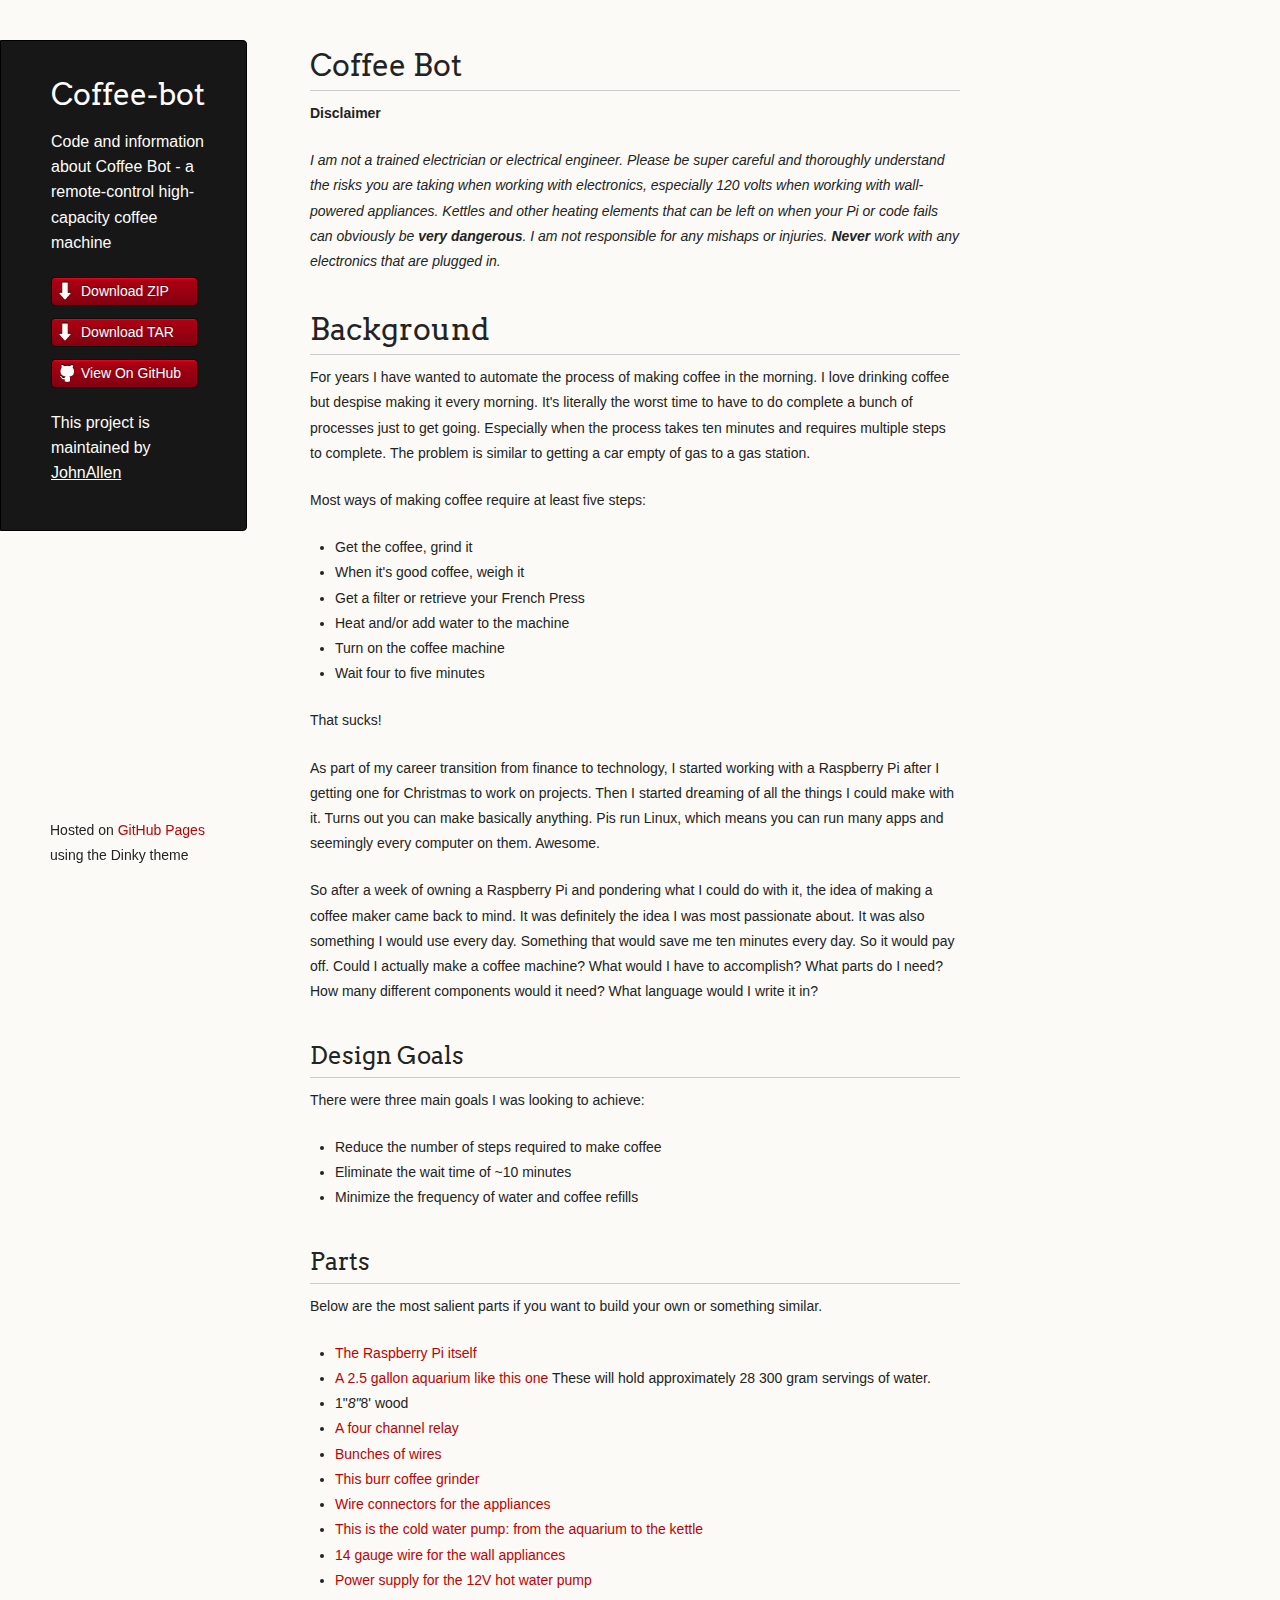
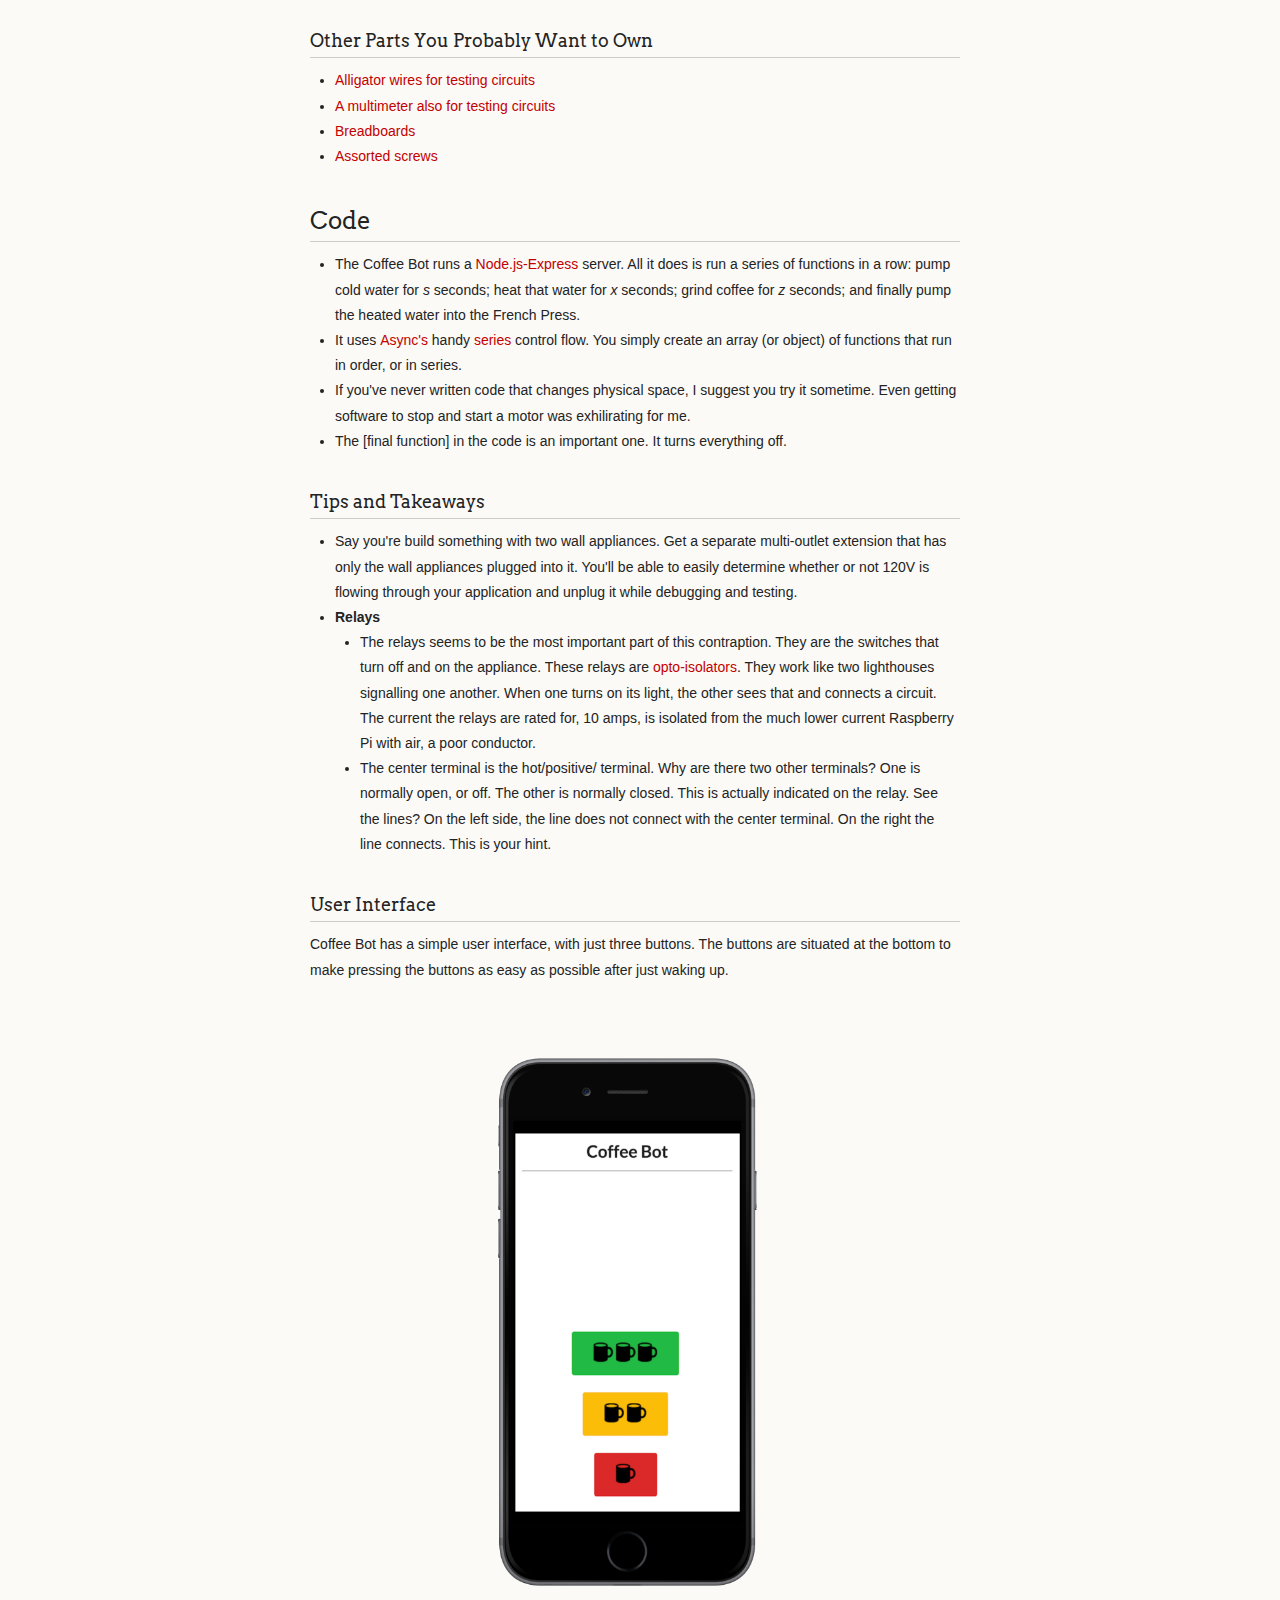
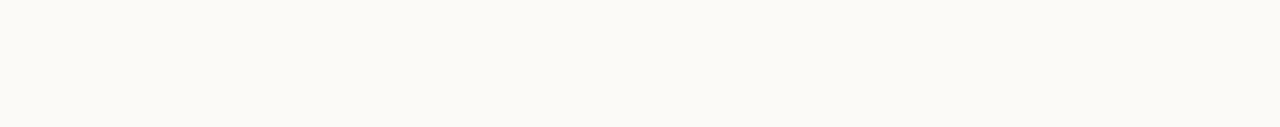
<file: index.html>
<!doctype html>
<html>
  <head>
    <meta charset="utf-8">
    <meta http-equiv="X-UA-Compatible" content="chrome=1">
    <title>Coffee-bot by JohnAllen</title>

    <link rel="stylesheet" href="stylesheets/styles.css">
    <link rel="stylesheet" href="stylesheets/github-light.css">
    <script src="javascripts/scale.fix.js"></script>
    <meta name="viewport" content="width=device-width, initial-scale=1, user-scalable=no">
    <!--[if lt IE 9]>
    <script src="//html5shiv.googlecode.com/svn/trunk/html5.js"></script>
    <![endif]-->
  </head>
  <body>
    <div class="wrapper">
      <header>
        <h1 class="header">Coffee-bot</h1>
        <p class="header">Code and information about Coffee Bot - a remote-control high-capacity coffee machine</p>

        <ul>
          <li class="download"><a class="buttons" href="https://github.com/JohnAllen/coffee-bot/zipball/master">Download ZIP</a></li>
          <li class="download"><a class="buttons" href="https://github.com/JohnAllen/coffee-bot/tarball/master">Download TAR</a></li>
          <li><a class="buttons github" href="https://github.com/JohnAllen/coffee-bot">View On GitHub</a></li>
        </ul>

        <p class="header">This project is maintained by <a class="header name" href="https://github.com/JohnAllen">JohnAllen</a></p>


      </header>
      <section>
        <h1>
<a id="coffee-bot" class="anchor" href="#coffee-bot" aria-hidden="true"><span aria-hidden="true" class="octicon octicon-link"></span></a>Coffee Bot</h1>

<p><strong>Disclaimer</strong></p>

<p><em>I am not a trained electrician or electrical engineer.  Please be super careful and thoroughly understand the risks you are taking when working with electronics, especially 120 volts when working with wall-powered appliances.  Kettles and other heating elements that can be left on when your Pi or code fails can obviously be <strong>very dangerous</strong>. I am not responsible for any mishaps or injuries.  <strong>Never</strong> work with any electronics that are plugged in.</em></p>

<h1>
<a id="background" class="anchor" href="#background" aria-hidden="true"><span aria-hidden="true" class="octicon octicon-link"></span></a>Background</h1>

<p>For years I have wanted to automate the process of making coffee in the morning.  I love drinking coffee but despise making it every morning.  It's literally the worst time to have to do complete a bunch of processes just to get going.  Especially when the process takes ten minutes and requires multiple steps to complete. The problem is similar to getting a car empty of gas to a gas station.</p>

<p>Most ways of making coffee require at least five steps:</p>

<ul>
<li>Get the coffee, grind it</li>
<li>When it's good coffee, weigh it</li>
<li>Get a filter or retrieve your French Press</li>
<li>Heat and/or add water to the machine</li>
<li>Turn on the coffee machine</li>
<li>Wait four to five minutes</li>
</ul>

<p>That sucks!</p>

<p>As part of my career transition from finance to technology, I started working with a Raspberry Pi after I getting one for Christmas to work on projects.  Then I started dreaming of all the things I could make with it.  Turns out you can make basically anything.  Pis run Linux, which means you can run many apps and seemingly every computer on them.  Awesome. </p>

<p>So after a week of owning a Raspberry Pi and pondering what I could do with it, the idea of making a coffee maker came back to mind.  It was definitely the idea I was most passionate about.  It was also something I would use every day.  Something that would save me ten minutes every day.  So it would pay off.  Could I actually make a coffee machine?  What would I have to accomplish?  What parts do I need?  How many different components would it need?  What language would I write it in?</p>

<h2>
<a id="design-goals" class="anchor" href="#design-goals" aria-hidden="true"><span aria-hidden="true" class="octicon octicon-link"></span></a>Design Goals</h2>

<p>There were three main goals I was looking to achieve:</p>

<ul>
<li>Reduce the number of steps required to make coffee</li>
<li>Eliminate the wait time of ~10 minutes</li>
<li>Minimize the frequency of water and coffee refills</li>
</ul>

<h2>
<a id="parts" class="anchor" href="#parts" aria-hidden="true"><span aria-hidden="true" class="octicon octicon-link"></span></a>Parts</h2>

<p>Below are the most salient parts if you want to build your own or something similar.  </p>

<ul>
<li><a href="http://www.amazon.com/CanaKit-Raspberry-Complete-Starter-9-Items/dp/B008XVAVAW/">The Raspberry Pi itself</a></li>
<li>
<a href="http://www.amazon.com/All-Glass-Aquarium-AAG10002-2-5-Gallon/dp/B0002AS1PE/">A 2.5 gallon aquarium like this one</a> These will hold approximately 28 300 gram servings of water.<br>
</li>
<li>1"<em>8"</em>8' wood</li>
<li><a href="http://amzn.com/B00KTEN3TM">A four channel relay</a></li>
<li><a href="http://www.amazon.com/Kalevel%C2%AE-120pcs-Multicolored-Female-Breadboard/">Bunches of wires</a></li>
<li><a href="http://amzn.com/B004T6EJS0">This burr coffee grinder</a></li>
<li><a href="http://www.amazon.com/gp/product/B004X32N5U">Wire connectors for the appliances</a></li>
<li><a href="http://www.amazon.com/gp/product/B0018WVNX2">This is the cold water pump: from the aquarium to the kettle</a></li>
<li><a href="http://www.amazon.com/Grand-General-55241-14-Gauge-Primary/">14 gauge wire for the wall appliances</a></li>
<li><a href="http://www.amazon.com/JBtek-Breadboard-Supply-Arduino-Solderless/dp/B010UJFVTU">Power supply for the 12V hot water pump</a></li>
</ul>

<h3>
<a id="other-parts-you-probably-want-to-own" class="anchor" href="#other-parts-you-probably-want-to-own" aria-hidden="true"><span aria-hidden="true" class="octicon octicon-link"></span></a>Other Parts You Probably Want to Own</h3>

<ul>
<li><a href="http://www.amazon.com/gp/product/B0002KRABU">Alligator wires for testing circuits</a></li>
<li><a href="http://www.amazon.com/Etekcity-Digital-Multimeter-Tester-Measurement/dp/B00B7CS3UY">A multimeter also for testing circuits</a></li>
<li><a href="http://www.amazon.com/Frentaly%C2%AE-Solderless-BreadBoard-tie-points-power/dp/B01258UZMC">Breadboards</a></li>
<li><a href="http://www.amazon.com/Hillman-Group-591519-Assortment-195-Pack/dp/B00CR8ZRE2">Assorted screws</a></li>
</ul>

<h2>
<a id="code" class="anchor" href="#code" aria-hidden="true"><span aria-hidden="true" class="octicon octicon-link"></span></a>Code</h2>

<ul>
<li>The Coffee Bot runs a <a href="https://github.com/JohnAllen/coffee-bot/blob/master/coffee-bot-server.js">Node.js-Express</a>  server.  All it does is run a series of functions in a row: pump cold water for <em>s</em> seconds; heat that water for <em>x</em> seconds; grind coffee for <em>z</em> seconds; and finally pump the heated water into the French Press.</li>
<li>It uses <a href="https://github.com/caolan/async">Async's</a> handy <a href="https://github.com/caolan/async#seriestasks-callback">series</a> control flow.  You simply create an array (or object) of functions that run in order, or in series.</li>
<li>If you've never written code that changes physical space, I suggest you try it sometime.  Even getting software to stop and start a motor was exhilirating for me.</li>
<li>The [final function] in the code is an important one.  It turns everything off.</li>
</ul>

<h3>
<a id="tips-and-takeaways" class="anchor" href="#tips-and-takeaways" aria-hidden="true"><span aria-hidden="true" class="octicon octicon-link"></span></a>Tips and Takeaways</h3>

<ul>
<li>Say you're build something with two wall appliances.  Get a separate multi-outlet extension that has only the wall appliances plugged into it.  You'll be able to easily determine whether or not 120V is flowing through your application and unplug it while debugging and testing.</li>
<li>
<strong>Relays</strong><br>

<ul>
<li>The relays seems to be the most important part of this contraption.  They are the switches that turn off and on the appliance.  These relays are <a href="https://en.wikipedia.org/wiki/Opto-isolator">opto-isolators</a>.  They work like two lighthouses signalling one another.  When one turns on its light, the other sees that and connects a circuit.  The current the relays are rated for, 10 amps, is isolated from the much lower current Raspberry Pi with air, a poor conductor.</li>
<li>The center terminal is the hot/positive/ terminal.  Why are there two other terminals?  One is normally open, or off.  The other is normally closed.  This is actually indicated on the relay.  See the lines?  On the left side, the line does not connect with the center terminal.  On the right the line connects.  This is your hint.</li>
</ul>
</li>
</ul>

<h3>
<a id="user-interface" class="anchor" href="#user-interface" aria-hidden="true"><span aria-hidden="true" class="octicon octicon-link"></span></a>User Interface</h3>

<p>Coffee Bot has a simple user interface, with just three buttons.  The buttons are situated at the bottom to make pressing the buttons as easy as possible after just waking up.</p>

<p><img src="images/ui-screenshot_iphone6_spacegrey_portrait.png" alt=""></p>
      </section>
      <footer>
        <p><small>Hosted on <a href="https://pages.github.com">GitHub Pages</a> using the Dinky theme</small></p>
      </footer>
    </div>
    <!--[if !IE]><script>fixScale(document);</script><![endif]-->
		
  </body>
</html>
</file>
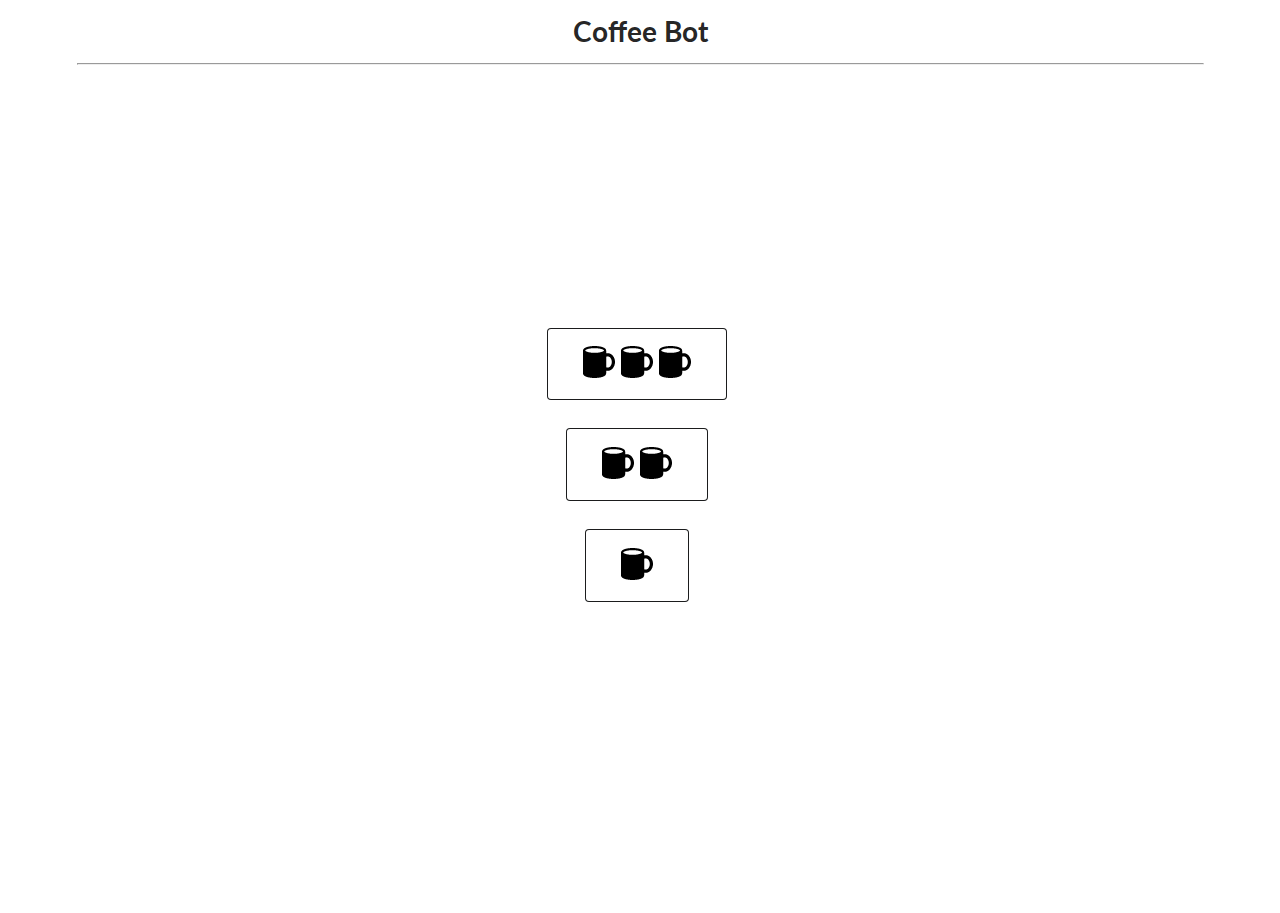
<file: coffee.html>
<!DOCTYPE html>
<html lang="en">
  <head>
    <meta name="viewport" content="width=device-width, initial-scale=1">
    <meta http-equiv="Content-Type" content="text/html; charset=UTF-8">
    <link rel="stylesheet" type="text/css" href="coffee.css" media="screen" />
    <link rel="stylesheet" type="text/css" href="semantic.min.css" />
    <Script src="jquery.js"></script>
  </head>
  <body>
      <div class="ui container">
        <h1 class="margin-top ui center aligned header">Coffee Bot</h1>
        <hr>
        <div class="btn-column ui one column grid center aligned">
          <div class="ui twelve wide column">
	    <div id="counter"></div>
	  </div>
          <div class="twelve wide column">
            <button class="cups ui massive black basic button">
              <div class="ui center aligned">
                <img src="images/mug14.png" alt="">
                <img src="images/mug14.png" alt="">
                <img src="images/mug14.png" alt="">
                <p class="hidden">3</p>
              </div>
            </button>
          </div>
          <div class="twelve wide column">
            <button class="cups ui massive black basic button">
              <div class="ui center aligned">
                <p class="hidden">2</p>
                <img src="images/mug14.png" alt="">
                <img src="images/mug14.png" alt="">
              </div>
            </button>
          </div>
          <div class="twelve wide column">
            <button class="cups ui massive black basic button">
              <p class="hidden">1</p>
              <img src="images/mug14.png" alt="">
            </button>
          </div>
        </div>
      </div>
      <script>
        $(".cups").click(function (event) {
          event.preventDefault();
          var count = $(this).find('p.hidden').html();
//	  $('#counter').append('Brewing you ' + count ' cups of coffee.');
	  var totalSecs = 180 + (55 * count) + 60;
	  var secsDiv = '<p class="ui large header seconds"> ' + totalSecs + ' seconds left</p>';
          $('#counter').append(secsDiv);
          setInterval(function () {
            totalSecs--;
            $('#counter p.seconds').text(totalSecs + " seconds left");        
          }, 1000);
          $.ajax({
            type: "POST",
            url: "http://coffee-bot/cups",
            dataType: "json",
            data: JSON.stringify({cups: $(this).find('p.hidden').html()}),
            contentType: "application/json",
            success: function() {console.log("success!");},
            error: function() {console.log('process error');}
          });
        });
        </script>
  </body>
</html>
</file>
<file: stylesheets/github-light.css>
/*
   Copyright 2014 GitHub Inc.

   Licensed under the Apache License, Version 2.0 (the "License");
   you may not use this file except in compliance with the License.
   You may obtain a copy of the License at

       http://www.apache.org/licenses/LICENSE-2.0

   Unless required by applicable law or agreed to in writing, software
   distributed under the License is distributed on an "AS IS" BASIS,
   WITHOUT WARRANTIES OR CONDITIONS OF ANY KIND, either express or implied.
   See the License for the specific language governing permissions and
   limitations under the License.

*/

.pl-c /* comment */ {
  color: #969896;
}

.pl-c1      /* constant, markup.raw, meta.diff.header, meta.module-reference, meta.property-name, support, support.constant, support.variable, variable.other.constant */,
.pl-s .pl-v /* string variable */ {
  color: #0086b3;
}

.pl-e  /* entity */,
.pl-en /* entity.name */ {
  color: #795da3;
}

.pl-s .pl-s1 /* string source */,
.pl-smi      /* storage.modifier.import, storage.modifier.package, storage.type.java, variable.other, variable.parameter.function */ {
  color: #333;
}

.pl-ent /* entity.name.tag */ {
  color: #63a35c;
}

.pl-k /* keyword, storage, storage.type */ {
  color: #a71d5d;
}

.pl-pds              /* punctuation.definition.string, string.regexp.character-class */,
.pl-s                /* string */,
.pl-s .pl-pse .pl-s1 /* string punctuation.section.embedded source */,
.pl-sr               /* string.regexp */,
.pl-sr .pl-cce       /* string.regexp constant.character.escape */,
.pl-sr .pl-sra       /* string.regexp string.regexp.arbitrary-repitition */,
.pl-sr .pl-sre       /* string.regexp source.ruby.embedded */ {
  color: #183691;
}

.pl-v /* variable */ {
  color: #ed6a43;
}

.pl-id /* invalid.deprecated */ {
  color: #b52a1d;
}

.pl-ii /* invalid.illegal */ {
  background-color: #b52a1d;
  color: #f8f8f8;
}

.pl-sr .pl-cce /* string.regexp constant.character.escape */ {
  color: #63a35c;
  font-weight: bold;
}

.pl-ml /* markup.list */ {
  color: #693a17;
}

.pl-mh        /* markup.heading */,
.pl-mh .pl-en /* markup.heading entity.name */,
.pl-ms        /* meta.separator */ {
  color: #1d3e81;
  font-weight: bold;
}

.pl-mq /* markup.quote */ {
  color: #008080;
}

.pl-mi /* markup.italic */ {
  color: #333;
  font-style: italic;
}

.pl-mb /* markup.bold */ {
  color: #333;
  font-weight: bold;
}

.pl-md /* markup.deleted, meta.diff.header.from-file */ {
  background-color: #ffecec;
  color: #bd2c00;
}

.pl-mi1 /* markup.inserted, meta.diff.header.to-file */ {
  background-color: #eaffea;
  color: #55a532;
}

.pl-mdr /* meta.diff.range */ {
  color: #795da3;
  font-weight: bold;
}

.pl-mo /* meta.output */ {
  color: #1d3e81;
}
</file>
<file: coffee.css>
.btn-column {
  margin-top: 200px !important;
}

.margin-top {
  margin-top: 0.45em !important;
}

.hidden {
  position: absolute;
  left: -1000px;
}

#counter {
  height: 1.5em;
}
</file>
<file: stylesheets/styles.css>
@import url(https://fonts.googleapis.com/css?family=Arvo:400,700,400italic);

/* MeyerWeb Reset */

html, body, div, span, applet, object, iframe,
h1, h2, h3, h4, h5, h6, p, blockquote, pre,
a, abbr, acronym, address, big, cite, code,
del, dfn, em, img, ins, kbd, q, s, samp,
small, strike, strong, sub, sup, tt, var,
b, u, i, center,
dl, dt, dd, ol, ul, li,
fieldset, form, label, legend,
table, caption, tbody, tfoot, thead, tr, th, td,
article, aside, canvas, details, embed,
figure, figcaption, footer, header, hgroup,
menu, nav, output, ruby, section, summary,
time, mark, audio, video {
  margin: 0;
  padding: 0;
  border: 0;
  font: inherit;
  vertical-align: baseline;
}


/* Base text styles */

body {
  padding:10px 50px 0 0;
  font-family:"Helvetica Neue", Helvetica, Arial, sans-serif;
	font-size: 14px;
	color: #232323;
	background-color: #FBFAF7;
	margin: 0;
	line-height: 1.8em;
	-webkit-font-smoothing: antialiased;

}

h1, h2, h3, h4, h5, h6 {
  color:#232323;
  margin:36px 0 10px;
}

p, ul, ol, table, dl {
  margin:0 0 22px;
}

h1, h2, h3 {
	font-family: Arvo, Monaco, serif;
  line-height:1.3;
	font-weight: normal;
}

h1,h2, h3 {
	display: block;
	border-bottom: 1px solid #ccc;
	padding-bottom: 5px;
}

h1 {
	font-size: 30px;
}

h2 {
	font-size: 24px;
}

h3 {
	font-size: 18px;
}

h4, h5, h6 {
	font-family: Arvo, Monaco, serif;
	font-weight: 700;
}

a {
  color:#C30000;
  font-weight:200;
  text-decoration:none;
}

a:hover {
	text-decoration: underline;
}

a small {
	font-size: 12px;
}

em {
	font-style: italic;
}

strong {
  font-weight:700;
}

ul {
  list-style-position: inside;
  list-style: disc;
  padding-left: 25px;
}

ol {
  list-style-position: inside;
  list-style: decimal;
  padding-left: 25px;
}

blockquote {
  margin: 0;
  padding: 0 0 0 20px;
  font-style: italic;
}

dl, dt, dd, dl p {
	font-color: #444;
}

dl dt {
  font-weight: bold;
}

dl dd {
  padding-left: 20px;
  font-style: italic;
}

dl p {
  padding-left: 20px;
  font-style: italic;
}

hr {
  border:0;
  background:#ccc;
  height:1px;
  margin:0 0 24px;
}

/* Images */

img {
  position: relative;
  margin: 0 auto;
  max-width: 650px;
  padding: 5px;
  margin: 10px 0 32px 0;
  border: 1px solid #ccc;
}

p img {
  display: inline;
  margin: 0;
  padding: 0;
  vertical-align: middle;
  text-align: center;
  border: none;
}

/* Code blocks */

code, pre {
	font-family: Monaco, "Bitstream Vera Sans Mono", "Lucida Console", Terminal, monospace;
  color:#000;
  font-size:14px;
}

pre {
	padding: 4px 12px;
  background: #FDFEFB;
  border-radius:4px;
  border:1px solid #D7D8C8;
  overflow: auto;
  overflow-y: hidden;
	margin-bottom: 32px;
}


/* Tables */

table {
  width:100%;
}

table {
  border: 1px solid #ccc;
  margin-bottom: 32px;
  text-align: left;
 }

th {
  font-family: 'Arvo', Helvetica, Arial, sans-serif;
	font-size: 18px;
	font-weight: normal;
  padding: 10px;
  background: #232323;
  color: #FDFEFB;
 }

td {
  padding: 10px;
	background: #ccc;
 }


/* Wrapper */
.wrapper {
  width:960px;
}


/* Header */

header {
	background-color: #171717;
	color: #FDFDFB;
  width:170px;
  float:left;
  position:fixed;
	border: 1px solid #000;
	-webkit-border-top-right-radius: 4px;
	-webkit-border-bottom-right-radius: 4px;
	-moz-border-radius-topright: 4px;
	-moz-border-radius-bottomright: 4px;
	border-top-right-radius: 4px;
	border-bottom-right-radius: 4px;
	padding: 34px 25px 22px 50px;
	margin: 30px 25px 0 0;
	-webkit-font-smoothing: antialiased;
}

p.header {
	font-size: 16px;
}

h1.header {
	font-family: Arvo, sans-serif;
	font-size: 30px;
	font-weight: 300;
	line-height: 1.3em;
	border-bottom: none;
	margin-top: 0;
}


h1.header, a.header, a.name, header a{
	color: #fff;
}

a.header {
	text-decoration: underline;
}

a.name {
	white-space: nowrap;
}

header ul {
  list-style:none;
  padding:0;
}

header li {
	list-style-type: none;
  width:132px;
  height:15px;
	margin-bottom: 12px;
	line-height: 1em;
	padding: 6px 6px 6px 7px;

	background: #AF0011;
	background: -moz-linear-gradient(top, #AF0011 0%, #820011 100%);
  background: -webkit-gradient(linear, left top, left bottom, color-stop(0%,#f8f8f8), color-stop(100%,#dddddd));
  background: -webkit-linear-gradient(top, #AF0011 0%,#820011 100%);
  background: -o-linear-gradient(top, #AF0011 0%,#820011 100%);
  background: -ms-linear-gradient(top, #AF0011 0%,#820011 100%);
  background: linear-gradient(top, #AF0011 0%,#820011 100%);

	border-radius:4px;
  border:1px solid #0D0D0D;

	-webkit-box-shadow: inset 0px 1px 1px 0 rgba(233,2,38, 1);
	box-shadow: inset 0px 1px 1px 0 rgba(233,2,38, 1);

}

header li:hover {
	background: #C3001D;
	background: -moz-linear-gradient(top, #C3001D 0%, #950119 100%);
  background: -webkit-gradient(linear, left top, left bottom, color-stop(0%,#f8f8f8), color-stop(100%,#dddddd));
  background: -webkit-linear-gradient(top, #C3001D 0%,#950119 100%);
  background: -o-linear-gradient(top, #C3001D 0%,#950119 100%);
  background: -ms-linear-gradient(top, #C3001D 0%,#950119 100%);
  background: linear-gradient(top, #C3001D 0%,#950119 100%);
}

a.buttons {
	-webkit-font-smoothing: antialiased;
	background: url(../images/arrow-down.png) no-repeat;
	font-weight: normal;
	text-shadow: rgba(0, 0, 0, 0.4) 0 -1px 0;
	padding: 2px 2px 2px 22px;
	height: 30px;
}

a.github {
	background: url(../images/octocat-small.png) no-repeat 1px;
}

a.buttons:hover {
	color: #fff;
	text-decoration: none;
}


/* Section - for main page content */

section {
  width:650px;
  float:right;
  padding-bottom:50px;
}


/* Footer */

footer {
  width:170px;
  float:left;
  position:fixed;
  bottom:10px;
	padding-left: 50px;
}

@media print, screen and (max-width: 960px) {

  div.wrapper {
    width:auto;
    margin:0;
  }

  header, section, footer {
    float:none;
    position:static;
    width:auto;
  }

	footer {
		border-top: 1px solid #ccc;
		margin:0 84px 0 50px;
		padding:0;
	}

  header {
    padding-right:320px;
  }

  section {
    padding:20px 84px 20px 50px;
    margin:0 0 20px;
  }

  header a small {
    display:inline;
  }

  header ul {
    position:absolute;
    right:130px;
    top:84px;
  }
}

@media print, screen and (max-width: 720px) {
  body {
    word-wrap:break-word;
  }

  header {
    padding:10px 20px 0;
		margin-right: 0;
  }

	section {
    padding:10px 0 10px 20px;
    margin:0 0 30px;
  }

	footer {
		margin: 0 0 0 30px;
	}

  header ul, header p.view {
    position:static;
  }
}

@media print, screen and (max-width: 480px) {

  header ul li.download {
    display:none;
  }

	footer {
		margin: 0 0 0 20px;
	}

	footer a{
		display:block;
	}

}

@media print {
  body {
    padding:0.4in;
    font-size:12pt;
    color:#444;
  }
}
</file>
